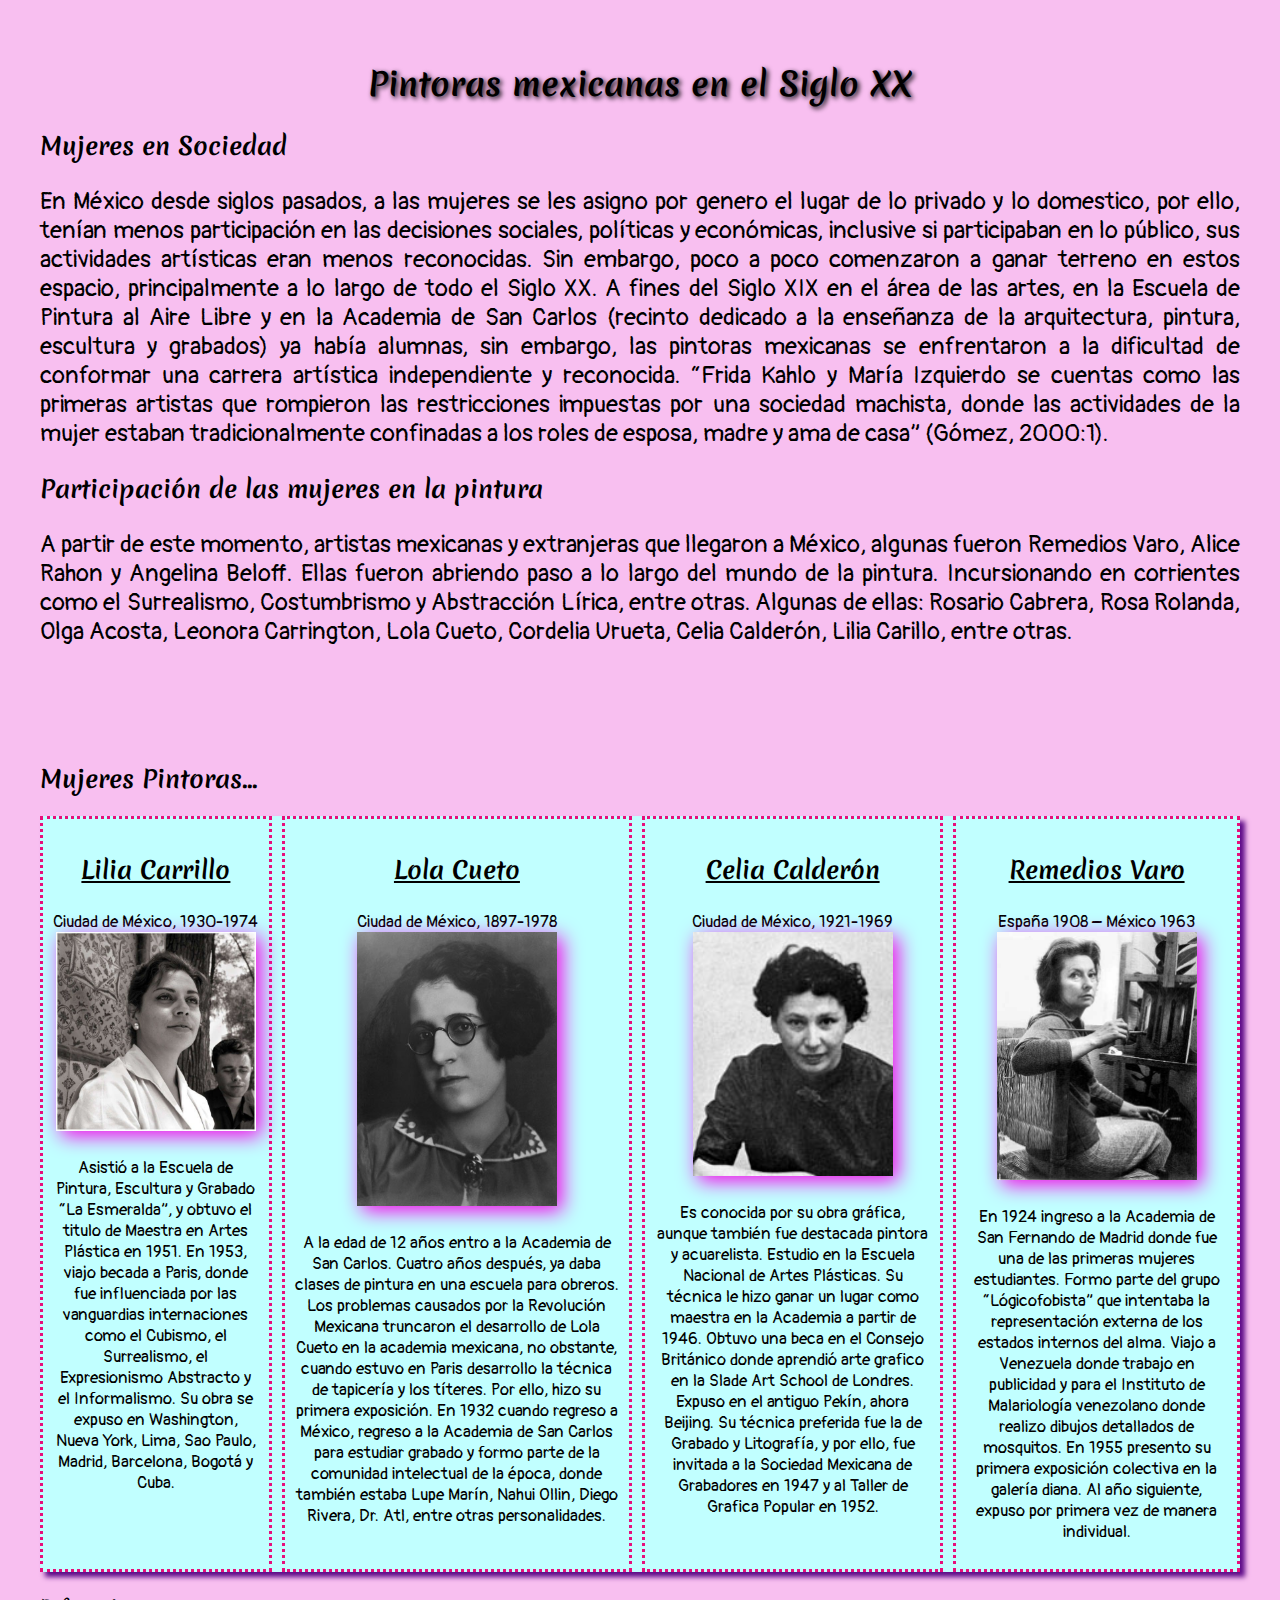
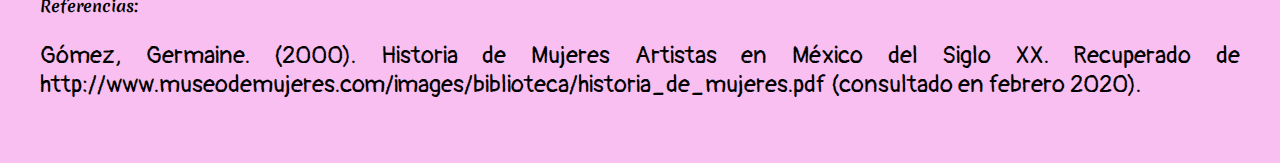
<file: index.html>
<!DOCTYPE html>
<html lang="es" dir="ltr">
  <head>
    <meta name="viewport" content="width=device-width, minimum-scale=1.0, maximum-scale=1.0" />
    <link rel="stylesheet" href="./css/estilos.css">
    <link rel="preconnect" href="https://fonts.gstatic.com">
<link href="https://fonts.googleapis.com/css2?family=Pangolin&display=swap" rel="stylesheet">
    <link rel="preconnect" href="https://fonts.gstatic.com">
<link href="https://fonts.googleapis.com/css2?family=Merienda&display=swap" rel="stylesheet">
    <meta charset="utf-8">
    <title>Pintoras Mexicanas Siglo XX</title>

  </head>
  <body>

    <h1>Pintoras mexicanas en el Siglo XX</h1>

    <h2>Mujeres en Sociedad</h2>
    <p>En México desde siglos pasados, a las mujeres se les asigno por genero el lugar de lo privado y lo domestico, por ello, tenían menos participación en las decisiones sociales, políticas y económicas, inclusive si participaban en lo público, sus actividades artísticas eran menos reconocidas. Sin embargo, poco a poco comenzaron a ganar terreno en estos espacio, principalmente a lo largo de todo el Siglo XX.
A fines del Siglo XIX en el área de las artes, en la Escuela de Pintura al Aire Libre y en la Academia de San Carlos (recinto dedicado a la enseñanza de la arquitectura, pintura, escultura y grabados) ya había alumnas, sin embargo, las pintoras mexicanas se enfrentaron a la dificultad de conformar una carrera artística independiente y reconocida.
“Frida Kahlo y María Izquierdo se cuentas como las primeras artistas que rompieron las restricciones impuestas por una sociedad machista, donde las actividades de la mujer estaban tradicionalmente confinadas a los roles de esposa, madre y ama de casa” (Gómez, 2000:1).
</p>
    <h2>Participación de las mujeres en la pintura</h2>
    <p>A partir de este momento, artistas mexicanas y extranjeras que llegaron a México, algunas fueron Remedios Varo, Alice Rahon y Angelina Beloff. Ellas fueron abriendo paso a lo largo del mundo de la pintura. Incursionando en corrientes como el Surrealismo, Costumbrismo y Abstracción Lírica, entre otras. Algunas de ellas: Rosario Cabrera, Rosa Rolanda, Olga Acosta, Leonora Carrington, Lola Cueto, Cordelia Urueta, Celia Calderón, Lilia Carillo, entre otras.
    </p>
    <br><br><br><br>
    <h2>Mujeres Pintoras...</h2>
    <div class="cajas">
      <div class="pintoras">
    <h3 class="textouno">Lilia Carrillo</h3>
    <p class="texto">Ciudad de México, 1930-1974 <br>
      <img src="imagenes/liliacarrillo.jpeg" alt="Lilia Carrillo" width="200px"/><br><br>
Asistió a la Escuela de Pintura, Escultura y Grabado “La Esmeralda”, y obtuvo el titulo de Maestra en Artes Plástica en 1951. En 1953, viajo becada a Paris, donde fue influenciada por las vanguardias internaciones como el Cubismo, el Surrealismo, el Expresionismo Abstracto y el Informalismo. Su obra se expuso en Washington, Nueva York, Lima, Sao Paulo, Madrid, Barcelona, Bogotá y Cuba.
</p>
      </div>
      <div class="pintoras">
    <h3 class="textouno">Lola Cueto</h3>
    <p class="texto">Ciudad de México, 1897-1978 <br>
        <img src="imagenes/lolacueto.jpeg" alt="Lola Cueto" width="200px"/><br><br>
A la edad de 12 años entro a la Academia de San Carlos. Cuatro años después, ya daba clases de pintura en una escuela para obreros. Los problemas causados por la Revolución Mexicana truncaron el desarrollo de Lola Cueto en la academia mexicana, no obstante, cuando estuvo en Paris desarrollo la técnica de tapicería y los títeres. Por ello, hizo su primera exposición. En 1932 cuando regreso a México, regreso a la Academia de San Carlos para estudiar grabado y formo parte de la comunidad intelectual de la época, donde también estaba Lupe Marín, Nahui Ollin, Diego Rivera, Dr. Atl, entre otras personalidades.
</p>
      </div>
      <div class="pintoras">
    <h3 class="textouno">Celia Calderón</h3>
    <p class="texto">Ciudad de México, 1921-1969 <br>
      <img src="imagenes/celiacalderon.jpeg" alt="Celia Calderon" width="200px"/><br><br>
Es conocida por su obra gráfica, aunque también fue destacada pintora y acuarelista. Estudio en la Escuela Nacional de Artes Plásticas. Su técnica le hizo ganar un lugar como maestra en la Academia a partir de 1946. Obtuvo una beca en el Consejo Británico donde aprendió arte grafico en la Slade Art School de Londres. Expuso en el antiguo Pekín, ahora Beijing. Su técnica preferida fue la de Grabado y Litografía, y por ello, fue invitada a la Sociedad Mexicana de Grabadores en 1947 y al Taller de Grafica Popular en 1952.
</p>
      </div>
      <div class="pintoras">
    <h3 class="textouno">Remedios Varo</h3>
    <p class="texto">España 1908 – México 1963 <br>
      <img src="imagenes/remediosvaro.jpeg" alt="Remedios Varo" width="200px"/><br><br>
En 1924 ingreso a la Academia de San Fernando de Madrid donde fue una de las primeras mujeres estudiantes. Formo parte del grupo “Lógicofobista” que intentaba la representación externa de los estados internos del alma. Viajo a Venezuela donde trabajo en publicidad y para el Instituto de Malariología venezolano donde realizo dibujos detallados de mosquitos. En 1955 presento su primera exposición colectiva en la galería diana. Al año siguiente, expuso por primera vez de manera individual.
</p>
      </div>
</div>

<h4>Referencias:</h4>
<p>Gómez, Germaine. (2000). Historia de Mujeres Artistas en México del Siglo XX.
Recuperado de http://www.museodemujeres.com/images/biblioteca/historia_de_mujeres.pdf (consultado en febrero 2020).
</p>



  </body>
</html>
</file>
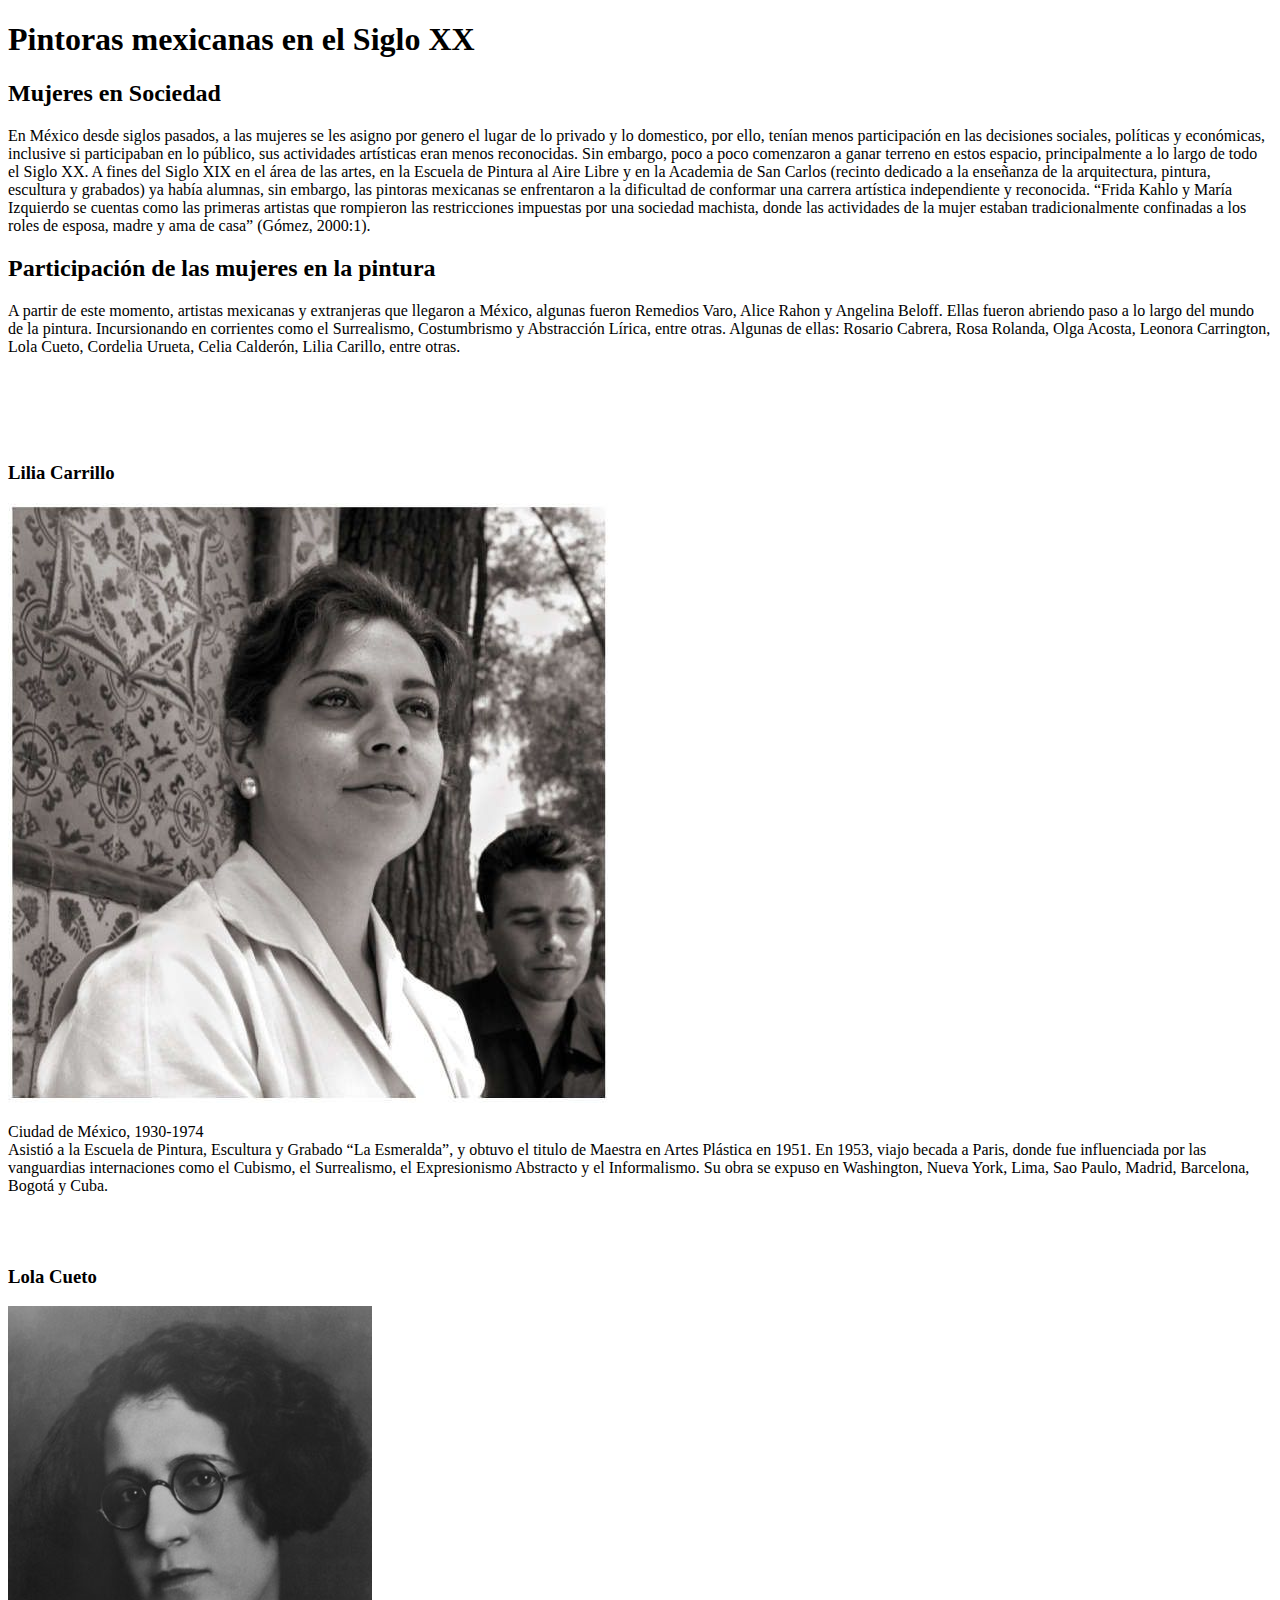
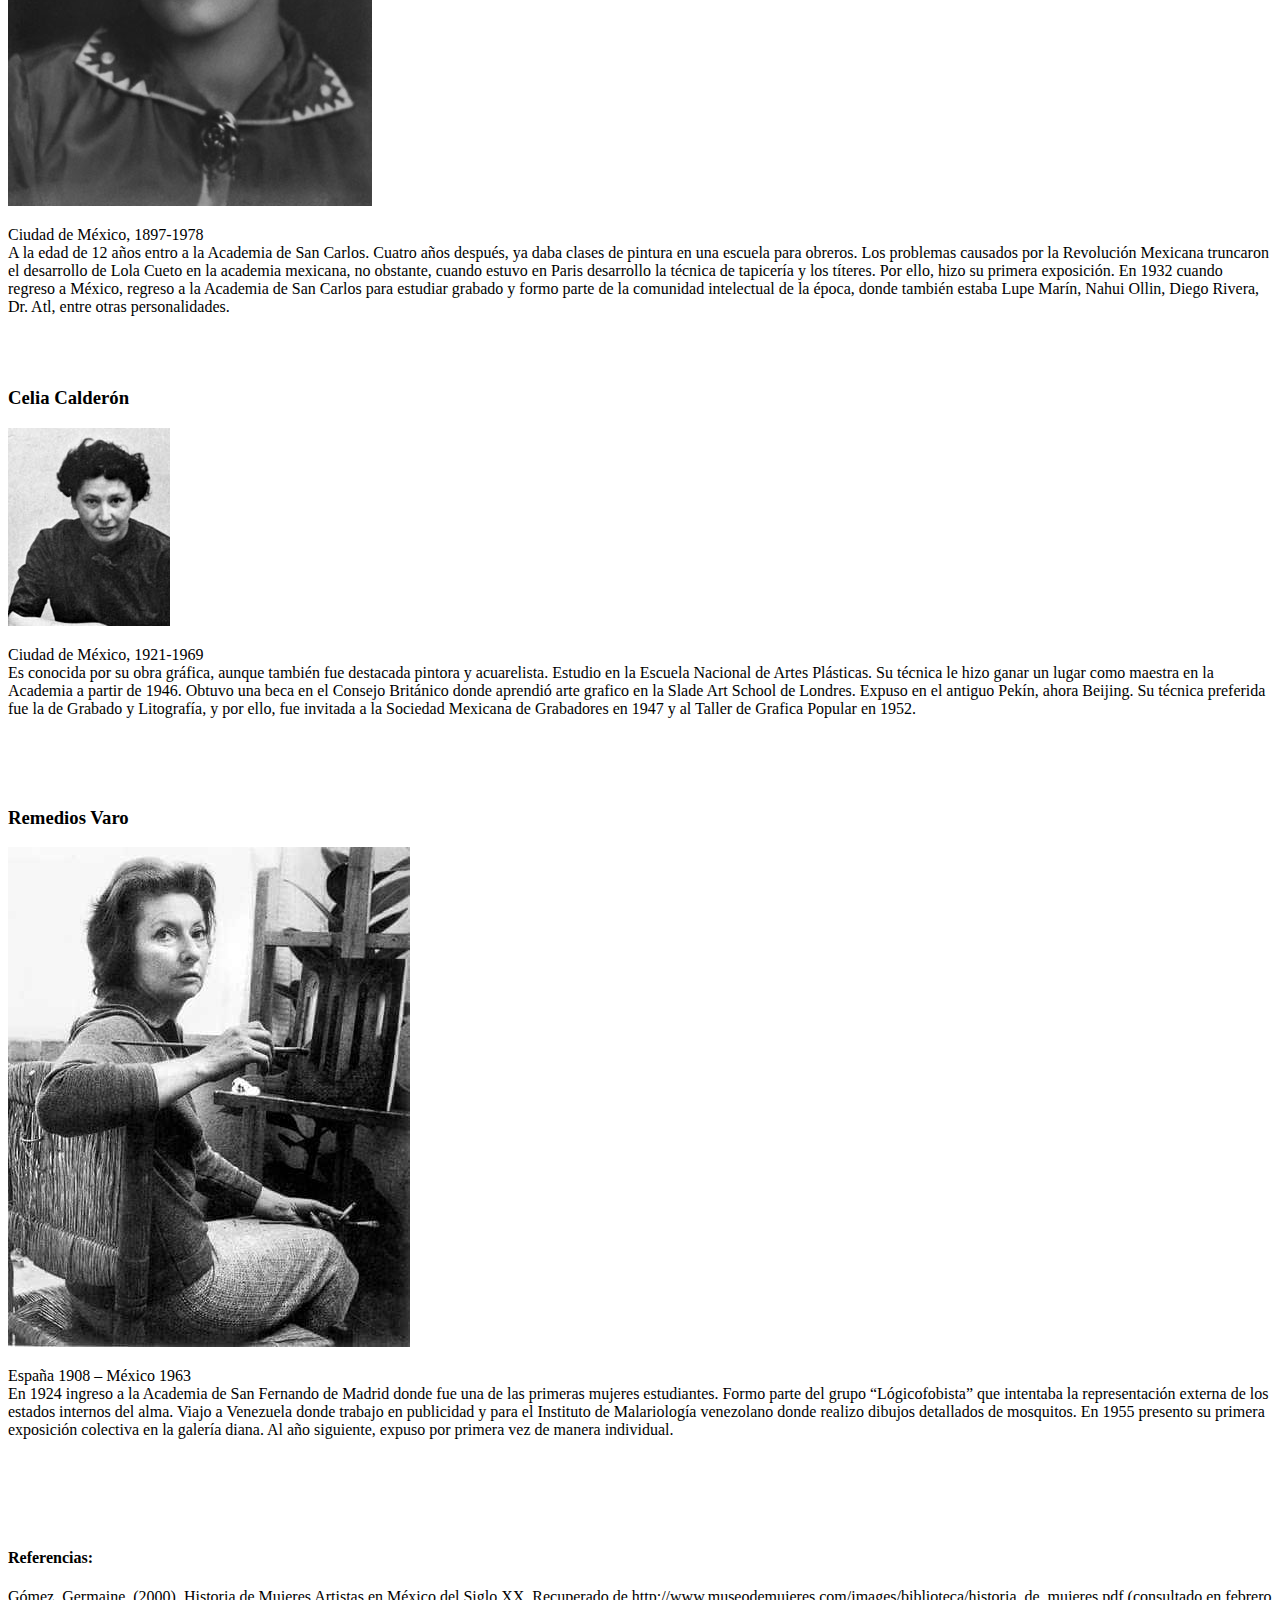
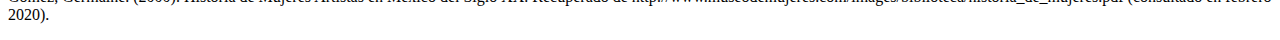
<file: mujeres_sxx_demo.html>
<!DOCTYPE html>
<html lang="es" dir="ltr">
  <head>
    <meta charset="utf-8">
    <title>Pintoras Mexicanas Siglo XX</title>
  </head>
  <body>
    <h1>Pintoras mexicanas en el Siglo XX</h1>
    <h2>Mujeres en Sociedad</h2>
    <p>En México desde siglos pasados, a las mujeres se les asigno por genero el lugar de lo privado y lo domestico, por ello, tenían menos participación en las decisiones sociales, políticas y económicas, inclusive si participaban en lo público, sus actividades artísticas eran menos reconocidas. Sin embargo, poco a poco comenzaron a ganar terreno en estos espacio, principalmente a lo largo de todo el Siglo XX.
A fines del Siglo XIX en el área de las artes, en la Escuela de Pintura al Aire Libre y en la Academia de San Carlos (recinto dedicado a la enseñanza de la arquitectura, pintura, escultura y grabados) ya había alumnas, sin embargo, las pintoras mexicanas se enfrentaron a la dificultad de conformar una carrera artística independiente y reconocida.
“Frida Kahlo y María Izquierdo se cuentas como las primeras artistas que rompieron las restricciones impuestas por una sociedad machista, donde las actividades de la mujer estaban tradicionalmente confinadas a los roles de esposa, madre y ama de casa” (Gómez, 2000:1).
</p>
    <h2>Participación de las mujeres en la pintura</h2>
    <p>A partir de este momento, artistas mexicanas y extranjeras que llegaron a México, algunas fueron Remedios Varo, Alice Rahon y Angelina Beloff. Ellas fueron abriendo paso a lo largo del mundo de la pintura. Incursionando en corrientes como el Surrealismo, Costumbrismo y Abstracción Lírica, entre otras. Algunas de ellas: Rosario Cabrera, Rosa Rolanda, Olga Acosta, Leonora Carrington, Lola Cueto, Cordelia Urueta, Celia Calderón, Lilia Carillo, entre otras.
    </p>
    <br><br><br><br>

    <h3>Lilia Carrillo</h3>
    <img src="imagenes/liliacarrillo.jpeg" alt="Lilia Carrillo"/>
    <p>Ciudad de México, 1930-1974 <br>
Asistió a la Escuela de Pintura, Escultura y Grabado “La Esmeralda”, y obtuvo el titulo de Maestra en Artes Plástica en 1951. En 1953, viajo becada a Paris, donde fue influenciada por las vanguardias internaciones como el Cubismo, el Surrealismo, el Expresionismo Abstracto y el Informalismo. Su obra se expuso en Washington, Nueva York, Lima, Sao Paulo, Madrid, Barcelona, Bogotá y Cuba.
</p>
<br><br>

    <h3>Lola Cueto</h3>
    <img src="imagenes/lolacueto.jpeg" alt="Lola Cueto"/>
    <p>Ciudad de México, 1897-1978 <br>
A la edad de 12 años entro a la Academia de San Carlos. Cuatro años después, ya daba clases de pintura en una escuela para obreros. Los problemas causados por la Revolución Mexicana truncaron el desarrollo de Lola Cueto en la academia mexicana, no obstante, cuando estuvo en Paris desarrollo la técnica de tapicería y los títeres. Por ello, hizo su primera exposición. En 1932 cuando regreso a México, regreso a la Academia de San Carlos para estudiar grabado y formo parte de la comunidad intelectual de la época, donde también estaba Lupe Marín, Nahui Ollin, Diego Rivera, Dr. Atl, entre otras personalidades.
</p>
<br><br>

    <h3>Celia Calderón</h3>
    <img src="imagenes/celiacalderon.jpeg" alt="Celia Calderon"/>
    <p>Ciudad de México, 1921-1969 <br>
Es conocida por su obra gráfica, aunque también fue destacada pintora y acuarelista. Estudio en la Escuela Nacional de Artes Plásticas. Su técnica le hizo ganar un lugar como maestra en la Academia a partir de 1946. Obtuvo una beca en el Consejo Británico donde aprendió arte grafico en la Slade Art School de Londres. Expuso en el antiguo Pekín, ahora Beijing. Su técnica preferida fue la de Grabado y Litografía, y por ello, fue invitada a la Sociedad Mexicana de Grabadores en 1947 y al Taller de Grafica Popular en 1952.
</p>
<br><br><br>

    <h3>Remedios Varo</h3>
    <img src="imagenes/remediosvaro.jpeg" alt="Remedios Varo"/>
    <p>España 1908 – México 1963 <br>
En 1924 ingreso a la Academia de San Fernando de Madrid donde fue una de las primeras mujeres estudiantes. Formo parte del grupo “Lógicofobista” que intentaba la representación externa de los estados internos del alma. Viajo a Venezuela donde trabajo en publicidad y para el Instituto de Malariología venezolano donde realizo dibujos detallados de mosquitos. En 1955 presento su primera exposición colectiva en la galería diana. Al año siguiente, expuso por primera vez de manera individual.
</p>
<br><br><br><br>

<h4>Referencias:</h4>
<p>Gómez, Germaine. (2000). Historia de Mujeres Artistas en México del Siglo XX.
Recuperado de http://www.museodemujeres.com/images/biblioteca/historia_de_mujeres.pdf (consultado en febrero 2020).
</p>



  </body>
</html>
</file>
<file: css/estilos.css>
body{
  background-color:#F8BFF0;
  margin: 20px;
  border: 20px;
  padding: 20px;
}
p {
  text-align: justify;
  font-size: 1.5em;
  font-family: 'Pangolin', cursive;

}
h1,h2,h3,h4{
  font-family: 'Merienda', cursive;
}
h1 {
  text-shadow: 2px 2px 5px black;
  text-align: center;
}
.cajas {
  display: flex;
  font-size: 1.5em;
  background-color: #C1FFFF;
  box-shadow: 5px 5px 5px #5C0987;
  flex-wrap: nowrap;
  gap:10px;
}
.texto {
  font-size: 0.7em;
  text-align: center;
}
.textouno {
  font-size: 1.0em;
  text-align: center;
  text-decoration: underline;
}
.pintoras {
  border-color: #E80E7B;
  padding: 10px;
  border-style: dotted;
}
img {
  filter:drop-shadow(5px 5px 10px #F403EA);
}
</file>
